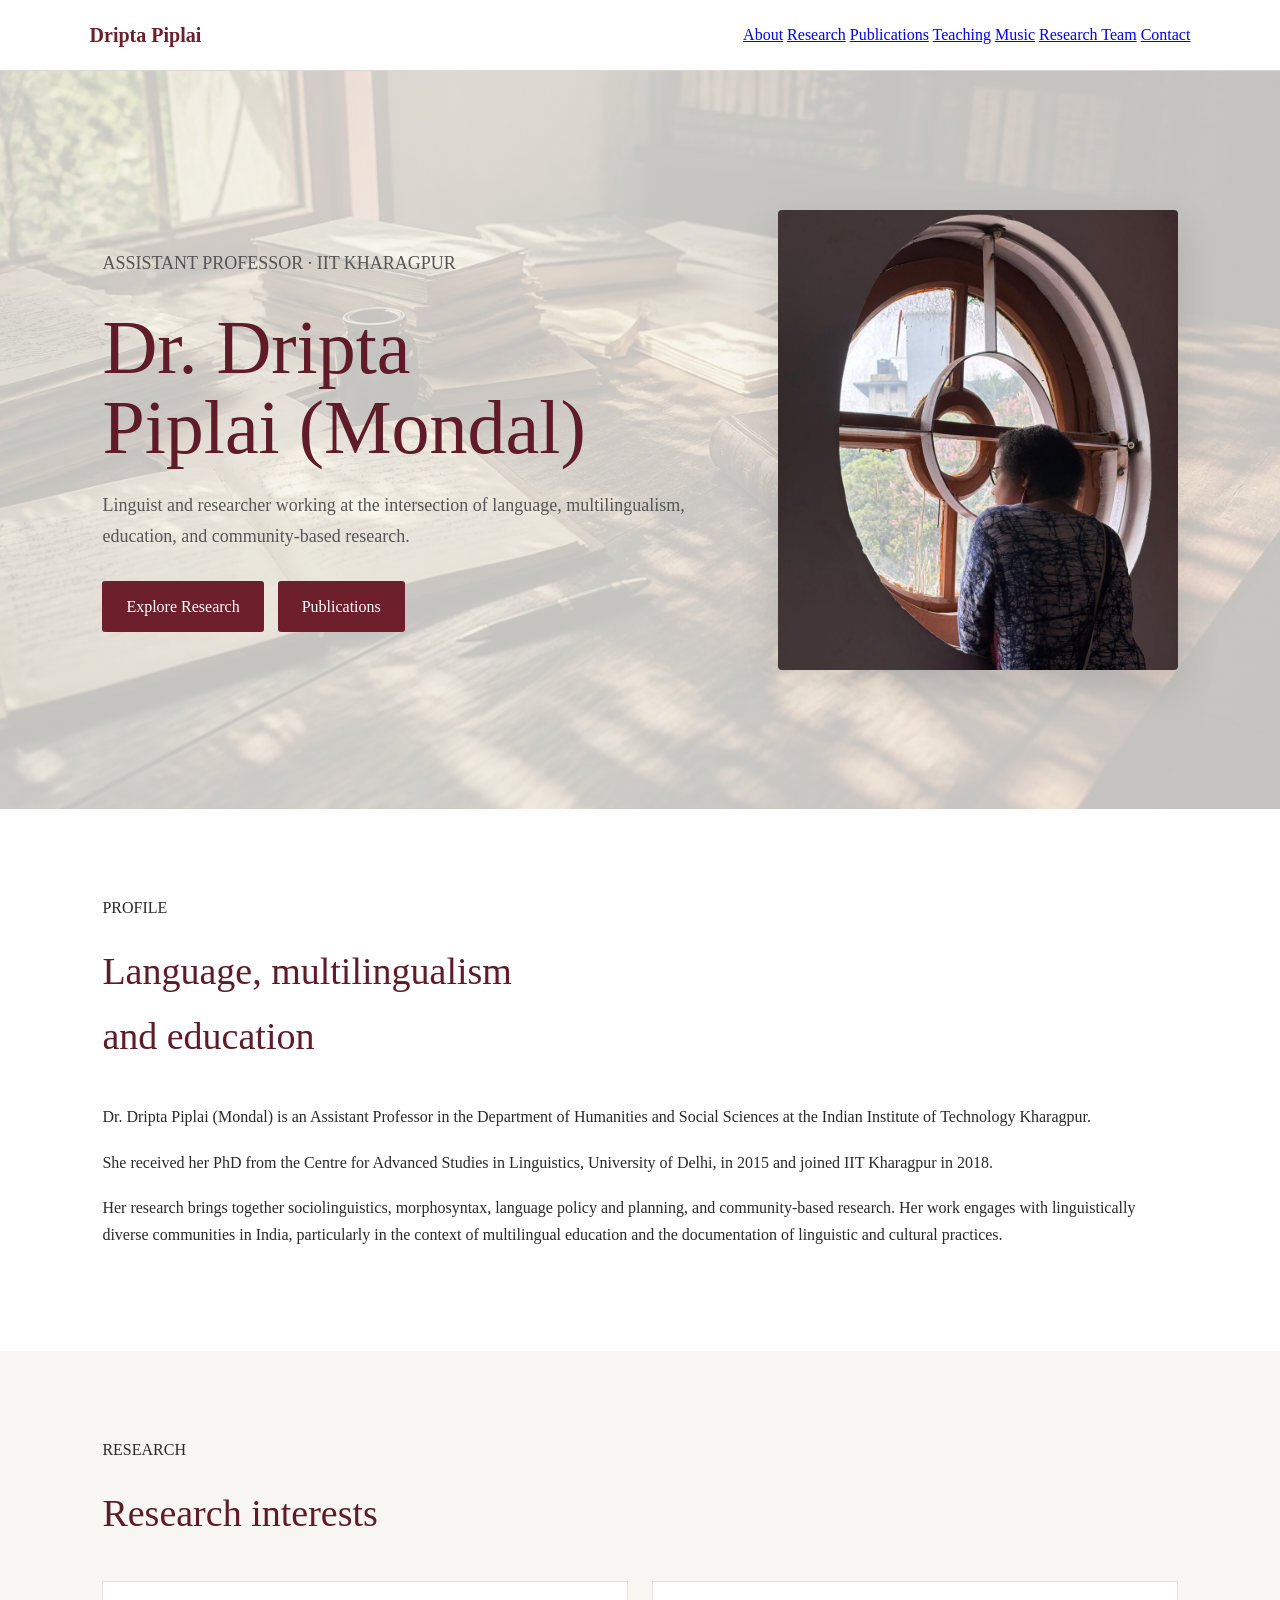
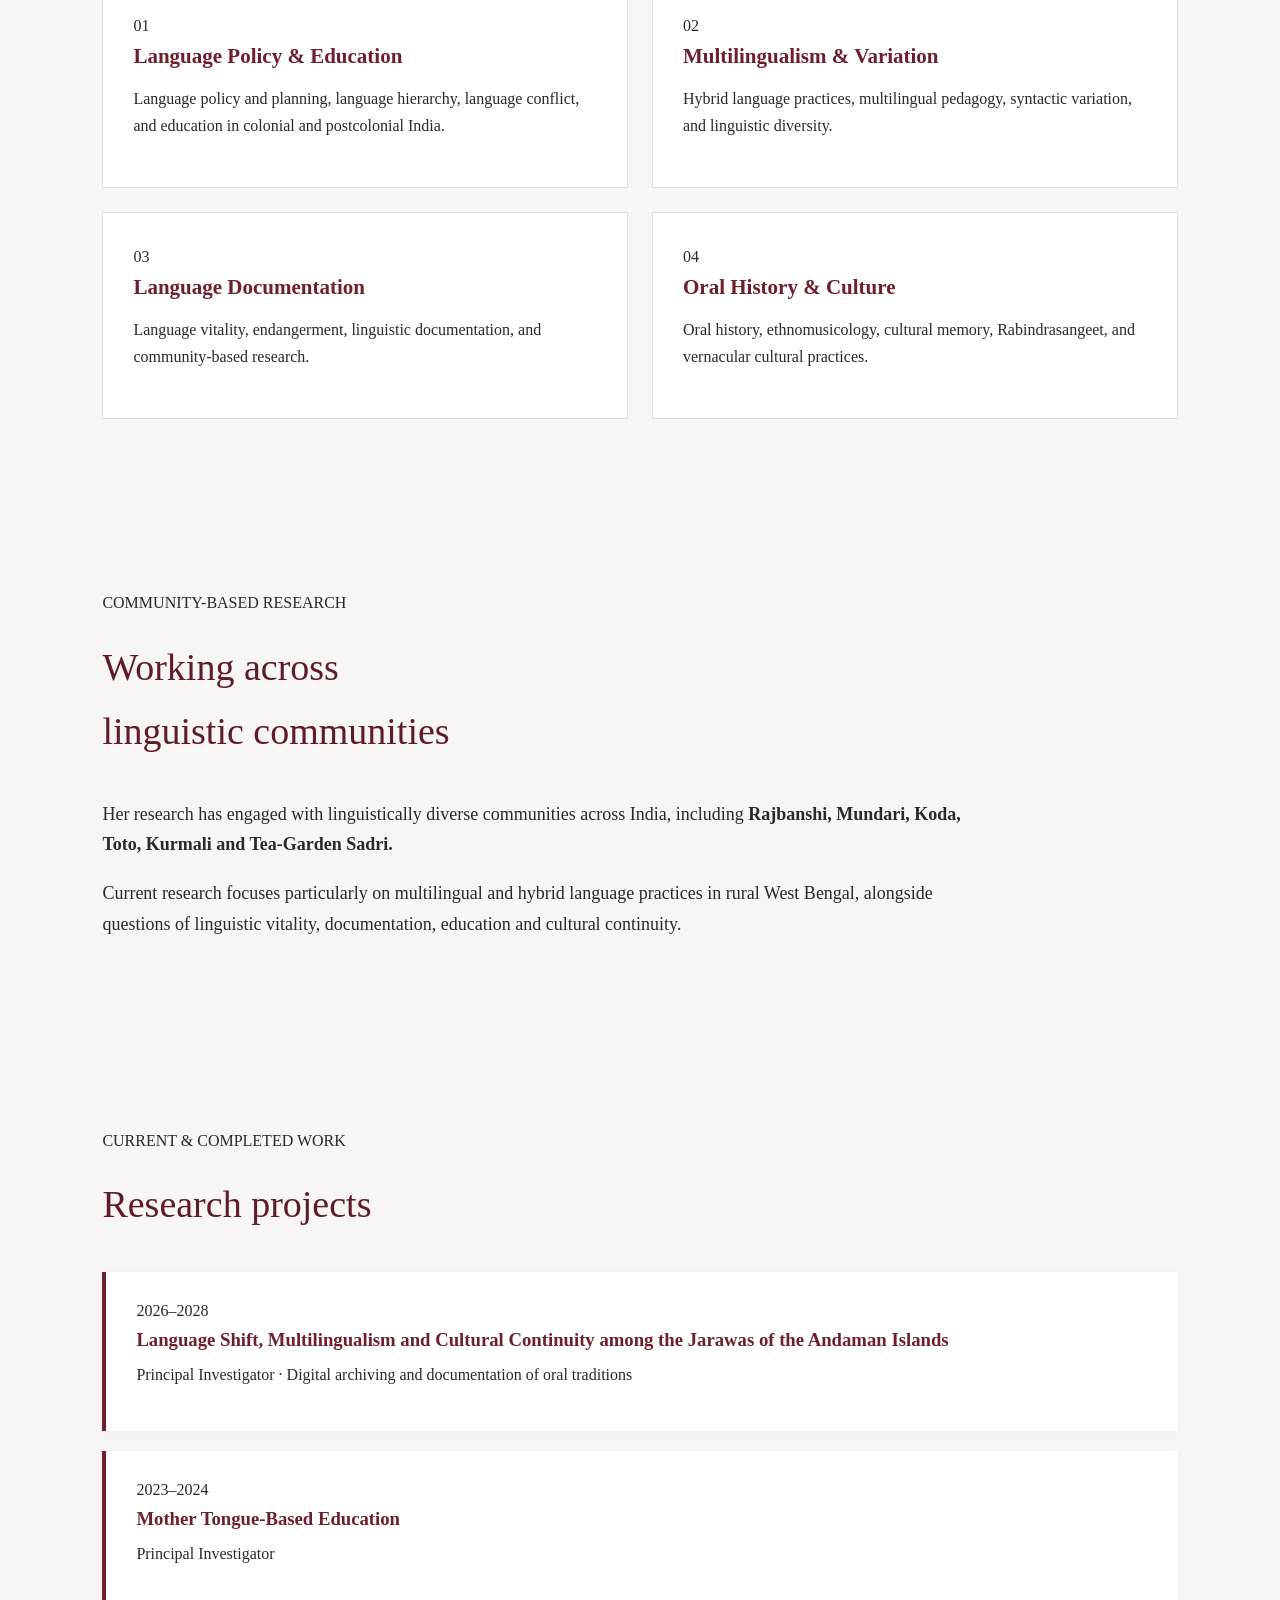
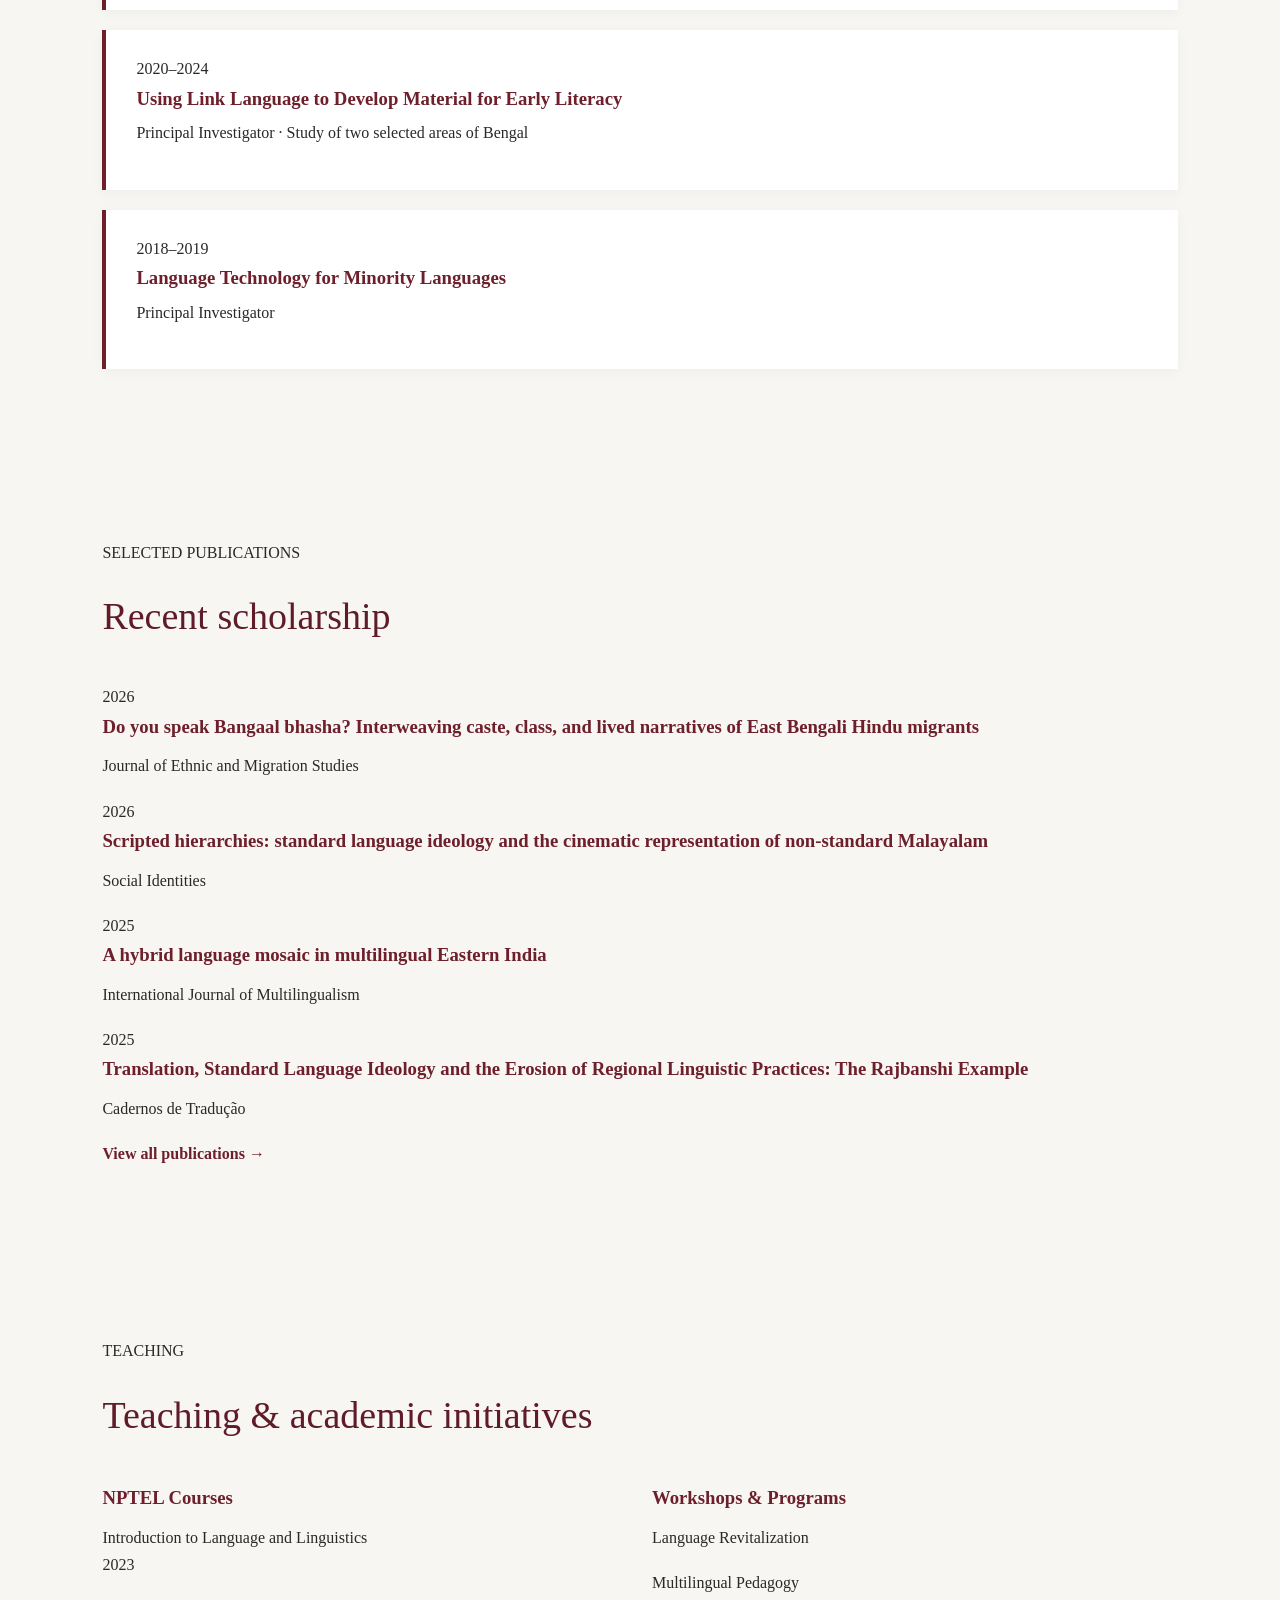
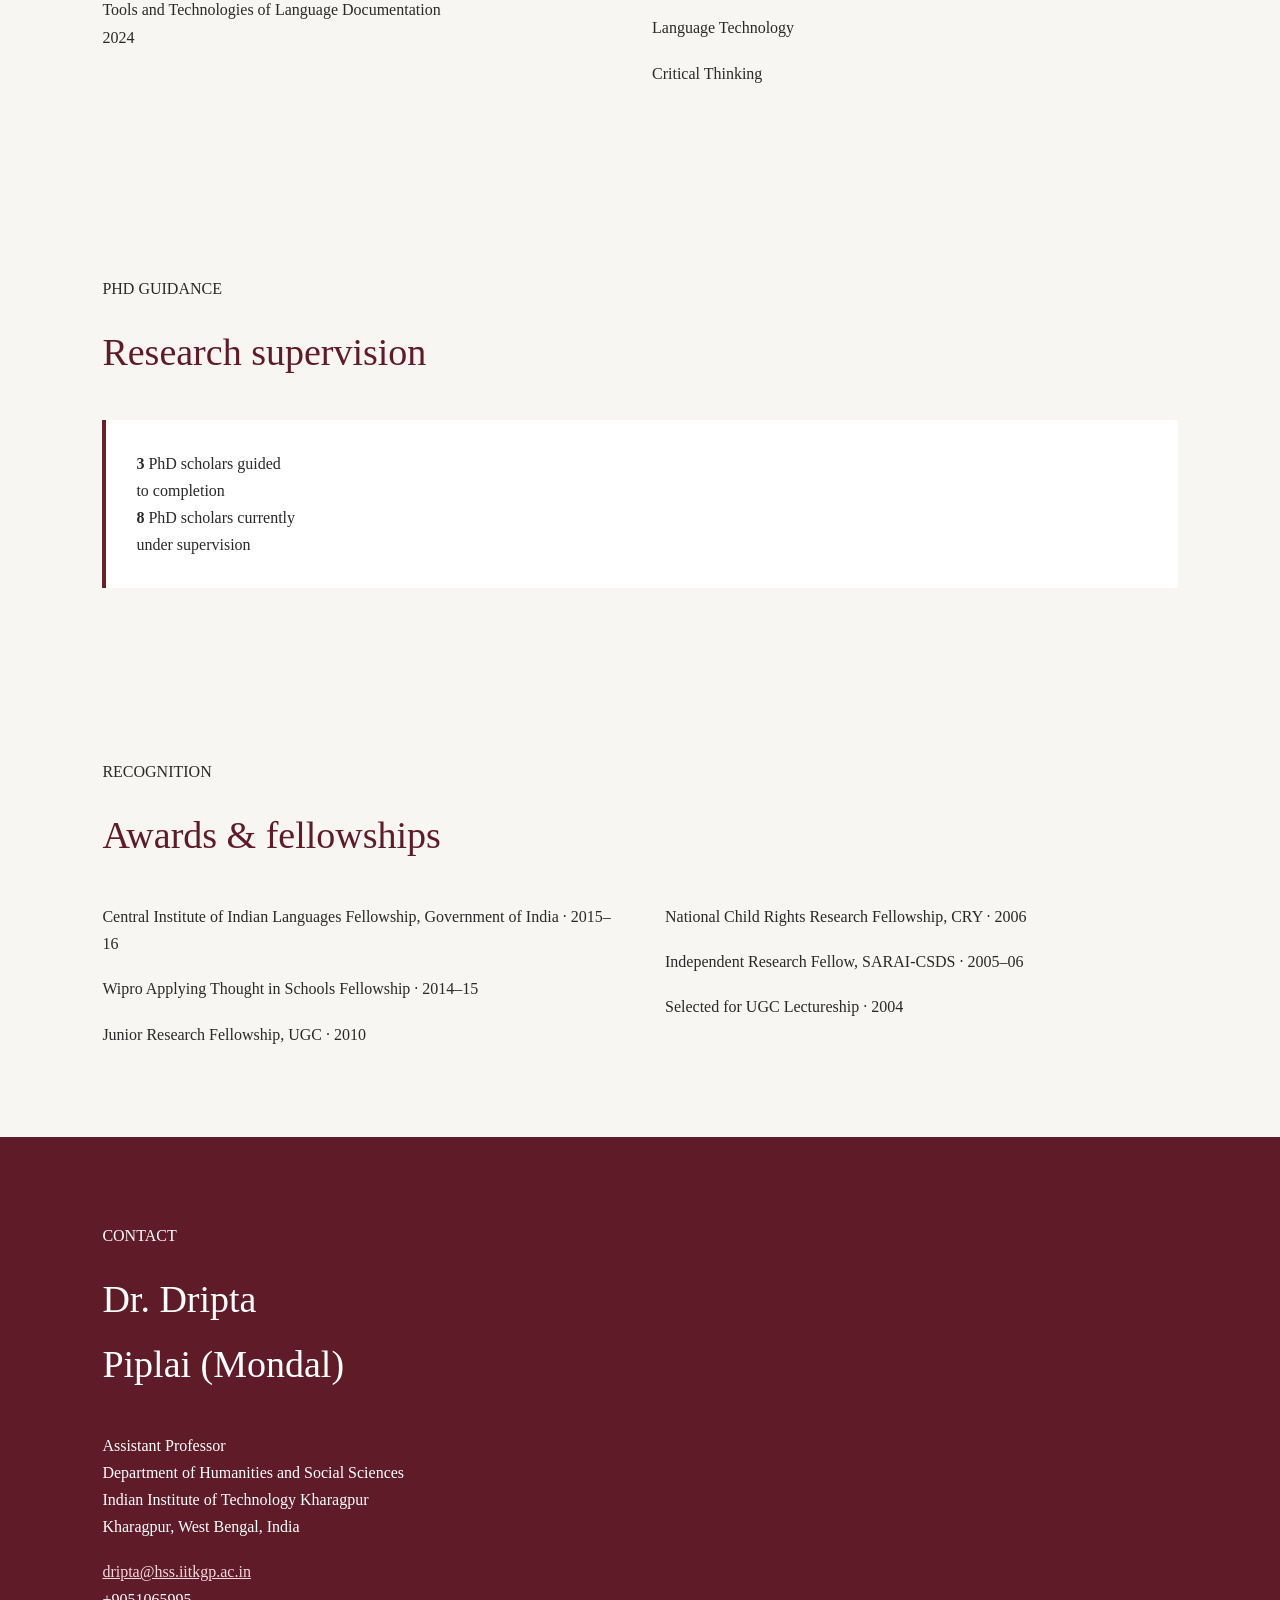
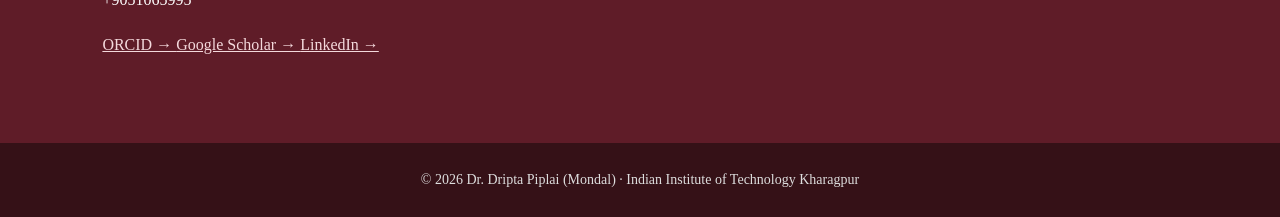
<file: index.html>
<!DOCTYPE html>
<html lang="en">

<head>

    <meta charset="UTF-8">

    <meta name="viewport" content="width=device-width, initial-scale=1.0">

    <meta name="description"
        content="Dr. Dripta Piplai (Mondal), Assistant Professor, Department of Humanities and Social Sciences, IIT Kharagpur.">

    <title>Dr. Dripta Piplai (Mondal) | IIT Kharagpur</title>

    <link rel="stylesheet" href="style.css">

</head>


<body>


    <!-- =========================
         NAVIGATION
    ========================== -->

    <header>

        <nav class="navbar">

            <a href="index.html" class="logo">
                Dripta Piplai
            </a>

            <div class="nav-links">

    <a href="#about">About</a>
    <a href="#research">Research</a>
    <a href="publications.html">Publications</a>
    <a href="#teaching">Teaching</a>
    <a href="music.html">Music</a>
    <a href="researchteam.html">Research Team</a>
    <a href="#contact">Contact</a>

</div>

  	

        </nav>

    </header>



    <!-- =========================
         HERO
    ========================== -->

    <main>

        <section class="hero">

            <div class="hero-text">

                <p class="eyebrow">
                    ASSISTANT PROFESSOR · IIT KHARAGPUR
                </p>


                <h1>
                    Dr. Dripta<br>
                    Piplai (Mondal)
                </h1>


                <p class="hero-description">

                    Linguist and researcher working at the intersection
                    of language, multilingualism, education, and
                    community-based research.

                </p>


                <div class="hero-buttons">

                    <a href="#research" class="button">
                        Explore Research
                    </a>


                    <a href="publications.html"
                       class="button button-outline">

                        Publications

                    </a>

                </div>

            </div>



            <div class="hero-image">

                <img
                    src="images/dripta.jpg"
                    alt="Dr. Dripta Piplai (Mondal)"
                >

            </div>

        </section>



        <!-- =========================
             INTRODUCTION
        ========================== -->

        <section id="about" class="section">

            <div class="section-heading">

                <p class="eyebrow">
                    PROFILE
                </p>

                <h2>
                    Language, multilingualism<br>
                    and education
                </h2>

            </div>


            <div class="about-content">

                <p>

                    Dr. Dripta Piplai (Mondal) is an Assistant Professor
                    in the Department of Humanities and Social Sciences
                    at the Indian Institute of Technology Kharagpur.

                </p>


                <p>

                    She received her PhD from the Centre for Advanced
                    Studies in Linguistics, University of Delhi, in 2015
                    and joined IIT Kharagpur in 2018.

                </p>


                <p>

                    Her research brings together sociolinguistics,
                    morphosyntax, language policy and planning, and
                    community-based research. Her work engages with
                    linguistically diverse communities in India,
                    particularly in the context of multilingual education
                    and the documentation of linguistic and cultural
                    practices.

                </p>

            </div>

        </section>



        <!-- =========================
             RESEARCH
        ========================== -->

        <section id="research" class="section section-light">

            <div class="section-heading">

                <p class="eyebrow">
                    RESEARCH
                </p>

                <h2>
                    Research interests
                </h2>

            </div>


            <div class="research-grid">


                <div class="research-card">

                    <span class="number">
                        01
                    </span>

                    <h3>
                        Language Policy & Education
                    </h3>

                    <p>

                        Language policy and planning, language hierarchy,
                        language conflict, and education in colonial and
                        postcolonial India.

                    </p>

                </div>



                <div class="research-card">

                    <span class="number">
                        02
                    </span>

                    <h3>
                        Multilingualism & Variation
                    </h3>

                    <p>

                        Hybrid language practices, multilingual pedagogy,
                        syntactic variation, and linguistic diversity.

                    </p>

                </div>



                <div class="research-card">

                    <span class="number">
                        03
                    </span>

                    <h3>
                        Language Documentation
                    </h3>

                    <p>

                        Language vitality, endangerment, linguistic
                        documentation, and community-based research.

                    </p>

                </div>



                <div class="research-card">

                    <span class="number">
                        04
                    </span>

                    <h3>
                        Oral History & Culture
                    </h3>

                    <p>

                        Oral history, ethnomusicology, cultural memory,
                        Rabindrasangeet, and vernacular cultural practices.

                    </p>

                </div>

            </div>

        </section>



        <!-- =========================
             COMMUNITIES
        ========================== -->

        <section class="section">

            <div class="section-heading">

                <p class="eyebrow">
                    COMMUNITY-BASED RESEARCH
                </p>

                <h2>
                    Working across<br>
                    linguistic communities
                </h2>

            </div>


            <div class="community-text">

                <p>

                    Her research has engaged with linguistically diverse
                    communities across India, including

                    <strong>
                        Rajbanshi, Mundari, Koda, Toto, Kurmali
                        and Tea-Garden Sadri.
                    </strong>

                </p>


                <p>

                    Current research focuses particularly on multilingual
                    and hybrid language practices in rural West Bengal,
                    alongside questions of linguistic vitality,
                    documentation, education and cultural continuity.

                </p>

            </div>

        </section>



        <!-- =========================
             PROJECTS
        ========================== -->

        <section class="section section-light">

            <div class="section-heading">

                <p class="eyebrow">
                    CURRENT & COMPLETED WORK
                </p>

                <h2>
                    Research projects
                </h2>

            </div>


            <div class="project-list">


                <div class="project">

                    <span>
                        2026–2028
                    </span>

                    <div>

                        <h3>
                            Language Shift, Multilingualism and Cultural
                            Continuity among the Jarawas of the Andaman Islands
                        </h3>

                        <p>
                            Principal Investigator · Digital archiving
                            and documentation of oral traditions
                        </p>

                    </div>

                </div>



                <div class="project">

                    <span>
                        2023–2024
                    </span>

                    <div>

                        <h3>
                            Mother Tongue-Based Education
                        </h3>

                        <p>
                            Principal Investigator
                        </p>

                    </div>

                </div>



                <div class="project">

                    <span>
                        2020–2024
                    </span>

                    <div>

                        <h3>
                            Using Link Language to Develop Material
                            for Early Literacy
                        </h3>

                        <p>
                            Principal Investigator · Study of two
                            selected areas of Bengal
                        </p>

                    </div>

                </div>



                <div class="project">

                    <span>
                        2018–2019
                    </span>

                    <div>

                        <h3>
                            Language Technology for Minority Languages
                        </h3>

                        <p>
                            Principal Investigator
                        </p>

                    </div>

                </div>

            </div>

        </section>



        <!-- =========================
             FEATURED PUBLICATIONS
        ========================== -->

        <section class="section">

            <div class="section-heading">

                <p class="eyebrow">
                    SELECTED PUBLICATIONS
                </p>

                <h2>
                    Recent scholarship
                </h2>

            </div>


            <div class="publication-list">


                <article class="publication">

                    <span class="publication-year">
                        2026
                    </span>

                    <div>

                        <h3>
                            Do you speak Bangaal bhasha? Interweaving caste,
                            class, and lived narratives of East Bengali
                            Hindu migrants
                        </h3>

                        <p>
                            Journal of Ethnic and Migration Studies
                        </p>

                    </div>

                </article>



                <article class="publication">

                    <span class="publication-year">
                        2026
                    </span>

                    <div>

                        <h3>
                            Scripted hierarchies: standard language ideology
                            and the cinematic representation of non-standard
                            Malayalam
                        </h3>

                        <p>
                            Social Identities
                        </p>

                    </div>

                </article>



                <article class="publication">

                    <span class="publication-year">
                        2025
                    </span>

                    <div>

                        <h3>
                            A hybrid language mosaic in multilingual
                            Eastern India
                        </h3>

                        <p>
                            International Journal of Multilingualism
                        </p>

                    </div>

                </article>



                <article class="publication">

                    <span class="publication-year">
                        2025
                    </span>

                    <div>

                        <h3>
                            Translation, Standard Language Ideology and
                            the Erosion of Regional Linguistic Practices:
                            The Rajbanshi Example
                        </h3>

                        <p>
                            Cadernos de Tradução
                        </p>

                    </div>

                </article>

            </div>


            <div class="view-more">

                <a href="publications.html" class="text-link">

                    View all publications →

                </a>

            </div>

        </section>



        <!-- =========================
             TEACHING
        ========================== -->

        <section id="teaching" class="section section-light">

            <div class="section-heading">

                <p class="eyebrow">
                    TEACHING
                </p>

                <h2>
                    Teaching & academic initiatives
                </h2>

            </div>


            <div class="teaching-grid">


                <div>

                    <h3>
                        NPTEL Courses
                    </h3>

                    <p>
                        Introduction to Language and Linguistics
                        <br>
                        <span>2023</span>
                    </p>

                    <p>
                        Tools and Technologies of Language Documentation
                        <br>
                        <span>2024</span>
                    </p>

                </div>



                <div>

                    <h3>
                        Workshops & Programs
                    </h3>

                    <p>
                        Language Revitalization
                    </p>

                    <p>
                        Multilingual Pedagogy
                    </p>

                    <p>
                        Language Technology
                    </p>

                    <p>
                        Critical Thinking
                    </p>

                </div>

            </div>

        </section>



        <!-- =========================
             SUPERVISION
        ========================== -->

        <section class="section">

            <div class="section-heading">

                <p class="eyebrow">
                    PHD GUIDANCE
                </p>

                <h2>
                    Research supervision
                </h2>

            </div>


            <div class="supervision">

                <div>

                    <strong>
                        3
                    </strong>

                    <span>
                        PhD scholars guided<br>
                        to completion
                    </span>

                </div>


                <div>

                    <strong>
                        8
                    </strong>

                    <span>
                        PhD scholars currently<br>
                        under supervision
                    </span>

                </div>

            </div>

        </section>



        <!-- =========================
             AWARDS
        ========================== -->

        <section class="section section-light">

            <div class="section-heading">

                <p class="eyebrow">
                    RECOGNITION
                </p>

                <h2>
                    Awards & fellowships
                </h2>

            </div>


            <div class="awards">

                <p>
                    Central Institute of Indian Languages Fellowship,
                    Government of India · 2015–16
                </p>

                <p>
                    Wipro Applying Thought in Schools Fellowship · 2014–15
                </p>

                <p>
                    Junior Research Fellowship, UGC · 2010
                </p>

                <p>
                    National Child Rights Research Fellowship, CRY · 2006
                </p>

                <p>
                    Independent Research Fellow, SARAI-CSDS · 2005–06
                </p>

                <p>
                    Selected for UGC Lectureship · 2004
                </p>

            </div>

        </section>



<!-- =========================
     CONTACT
========================== -->

<section id="contact" class="contact-section">

    <div class="contact-info">

        <p class="eyebrow">
            CONTACT
        </p>

        <h2>
            Dr. Dripta<br>
            Piplai (Mondal)
        </h2>

        <p>
            Assistant Professor<br>
            Department of Humanities and Social Sciences<br>
            Indian Institute of Technology Kharagpur<br>
            Kharagpur, West Bengal, India
        </p>

        <p>
            <a href="mailto:dripta@hss.iitkgp.ac.in">
                dripta@hss.iitkgp.ac.in
            </a>
            <br>
            +9051065995
        </p>

        <div class="contact-links">

            <a
                href="https://orcid.org/0000-0003-4339-9915"
                target="_blank">
                ORCID →
            </a>

            <a
                href="https://scholar.google.com/citations?user=ewCoM3kAAAAJ&hl=en"
                target="_blank">
                Google Scholar →
            </a>

            <a
                href="https://linkedin.com/in/dripta-piplai-mondal-194941323?originalSubdomain=in"
                target="_blank">
                LinkedIn →
            </a>

        </div>

    </div>


    <div class="contact-map">

        <iframe
            src="https://www.google.com/maps/embed?pb=!1m18!1m12!1m3!1d3690.9202570231387!2d87.31119729999999!3d22.318855400000004!2m3!1f0!2f0!3f0!3m2!1i1024!2i768!4f13.1!3m3!1m2!1s0x3a1d4404b66478cf%3A0x15d19c6fe1ae1ce5!2sDepartment%20of%20Humanities%20and%20Social%20Sciences%2C%20IIT%20Kharagpur%2C%20Kharagpur%2C%20West%20Bengal%20721302!5e0!3m2!1sen!2sin!4v1791384153427!5m2!1sen!2sin"
            width="600"
            height="450"
            style="border:0;"
            allowfullscreen=""
            loading="lazy"
            referrerpolicy="strict-origin-when-cross-origin">
        </iframe>

    </div>

</section>


    <!-- =========================
         FOOTER
    ========================== -->

    <footer>

        <p>
            © 2026 Dr. Dripta Piplai (Mondal)
            · Indian Institute of Technology Kharagpur
        </p>

    </footer>


</body>

</html>
</file>
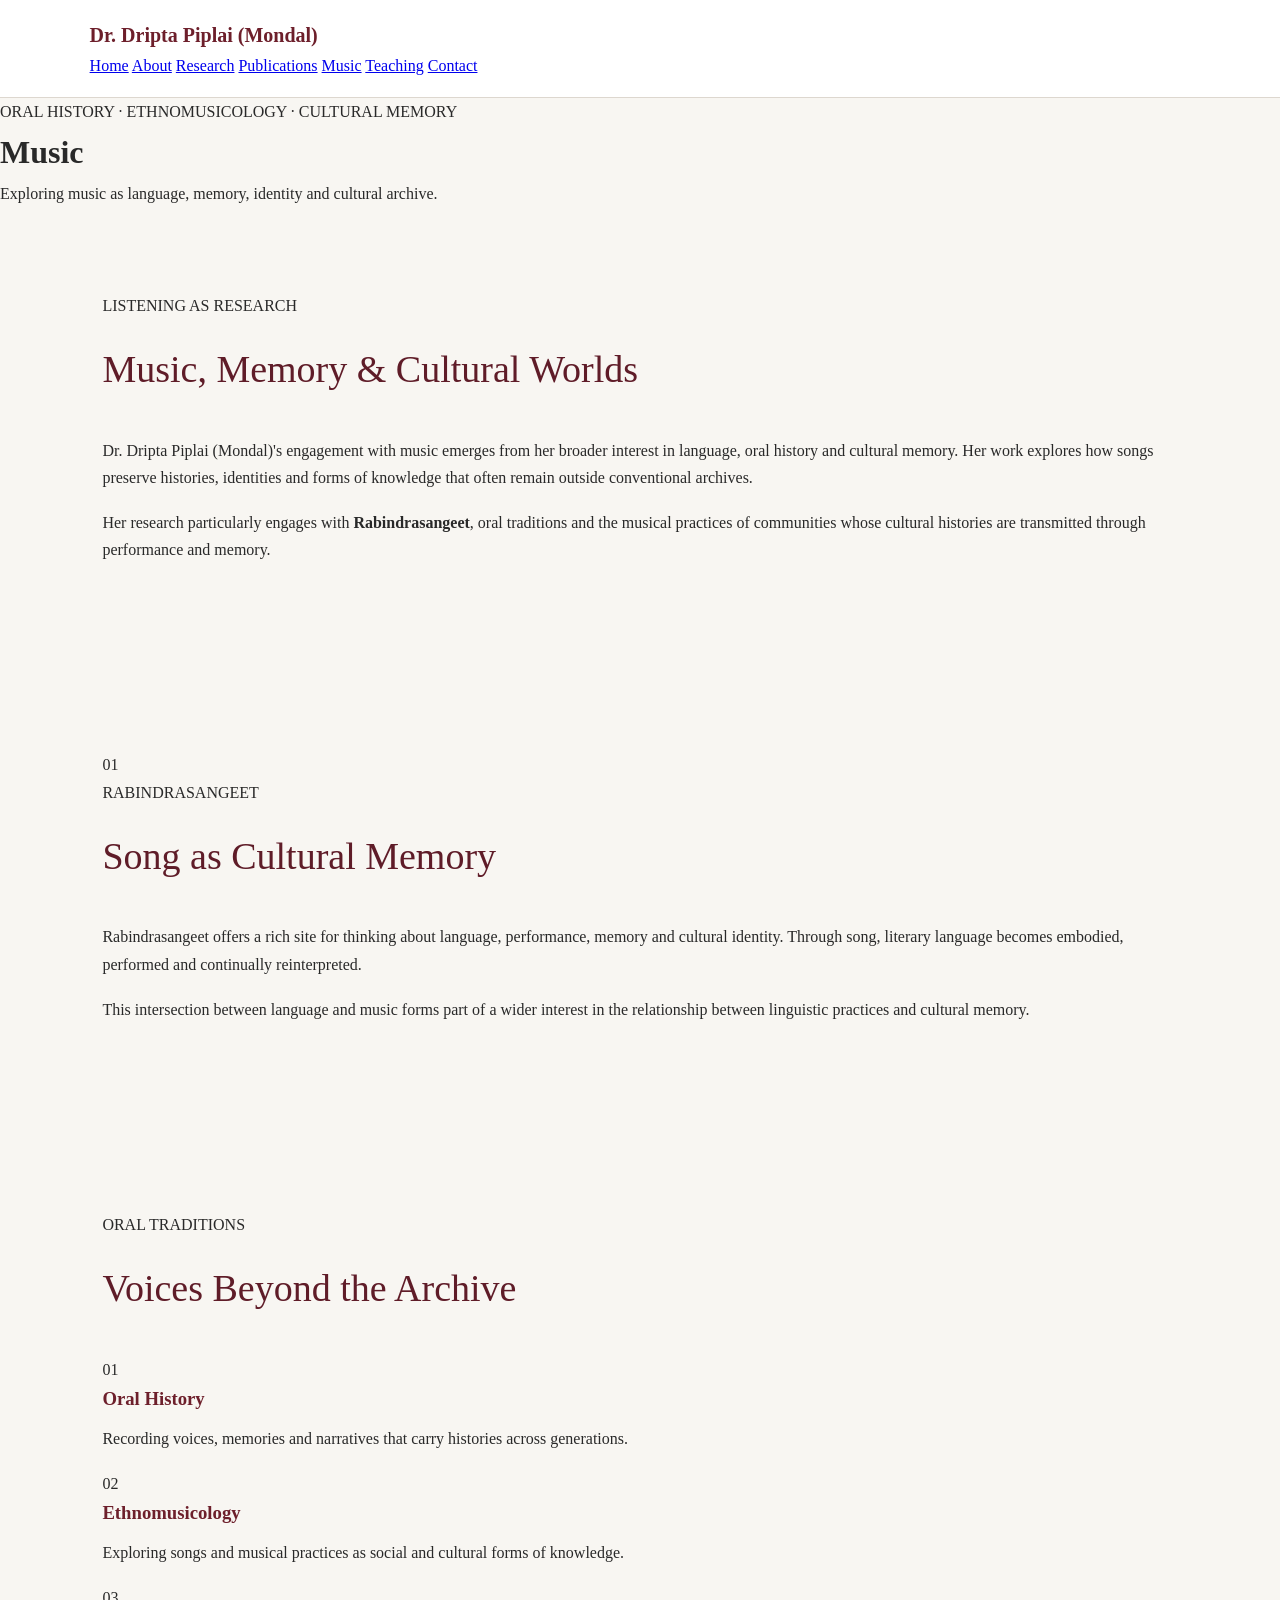
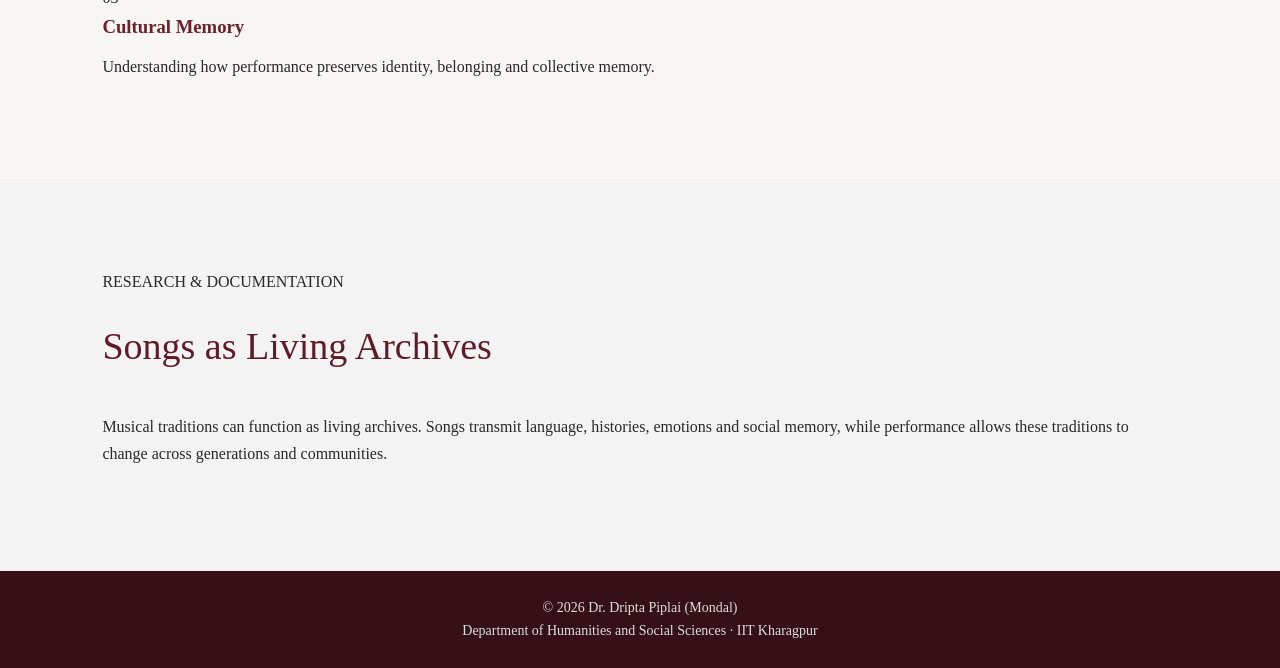
<file: music.html>
<!DOCTYPE html>
<html lang="en">

<head>
    <meta charset="UTF-8">
    <meta name="viewport" content="width=device-width, initial-scale=1.0">

    <title>Music | Dr. Dripta Piplai (Mondal)</title>

    <link rel="stylesheet" href="style.css">
</head>

<body>

    <!-- Navigation -->
    <nav>
        <div class="nav-container">

            <div class="logo">
                Dr. Dripta Piplai (Mondal)
            </div>

            <div class="nav-links">
                <a href="index.html">Home</a>
                <a href="index.html#about">About</a>
                <a href="index.html#research">Research</a>
                <a href="publications.html">Publications</a>
                <a href="music.html">Music</a>
                <a href="index.html#teaching">Teaching</a>
                <a href="index.html#contact">Contact</a>
            </div>

        </div>
    </nav>


    <!-- Page Header -->
    <header class="page-header">

        <p class="eyebrow">ORAL HISTORY · ETHNOMUSICOLOGY · CULTURAL MEMORY</p>

        <h1>Music</h1>

        <p>
            Exploring music as language, memory, identity and cultural archive.
        </p>

    </header>


    <!-- Introduction -->
    <section class="music-intro">

        <div class="section-inner">

            <div class="music-intro-text">

                <p class="eyebrow">LISTENING AS RESEARCH</p>

                <h2>Music, Memory &amp; Cultural Worlds</h2>

                <p>
                    Dr. Dripta Piplai (Mondal)'s engagement with music emerges
                    from her broader interest in language, oral history and
                    cultural memory. Her work explores how songs preserve
                    histories, identities and forms of knowledge that often
                    remain outside conventional archives.
                </p>

                <p>
                    Her research particularly engages with
                    <strong>Rabindrasangeet</strong>, oral traditions and the
                    musical practices of communities whose cultural histories
                    are transmitted through performance and memory.
                </p>

            </div>

        </div>

    </section>


    <!-- Rabindrasangeet -->
    <section class="music-feature">

        <div class="section-inner">

            <div class="music-feature-grid">

                <div class="music-feature-number">
                    01
                </div>

                <div>

                    <p class="eyebrow">RABINDRASANGEET</p>

                    <h2>Song as Cultural Memory</h2>

                    <p>
                        Rabindrasangeet offers a rich site for thinking about
                        language, performance, memory and cultural identity.
                        Through song, literary language becomes embodied,
                        performed and continually reinterpreted.
                    </p>

                    <p>
                        This intersection between language and music forms part
                        of a wider interest in the relationship between
                        linguistic practices and cultural memory.
                    </p>

                </div>

            </div>

        </div>

    </section>


    <!-- Oral Traditions -->
    <section class="music-section">

        <div class="section-inner">

            <p class="eyebrow">ORAL TRADITIONS</p>

            <h2>Voices Beyond the Archive</h2>

            <div class="music-cards">

                <div class="music-card">

                    <span>01</span>

                    <h3>Oral History</h3>

                    <p>
                        Recording voices, memories and narratives that carry
                        histories across generations.
                    </p>

                </div>


                <div class="music-card">

                    <span>02</span>

                    <h3>Ethnomusicology</h3>

                    <p>
                        Exploring songs and musical practices as social and
                        cultural forms of knowledge.
                    </p>

                </div>


                <div class="music-card">

                    <span>03</span>

                    <h3>Cultural Memory</h3>

                    <p>
                        Understanding how performance preserves identity,
                        belonging and collective memory.
                    </p>

                </div>

            </div>

        </div>

    </section>


    <!-- Research -->
    <section class="music-feature alternate-section">

        <div class="section-inner">

            <p class="eyebrow">RESEARCH &amp; DOCUMENTATION</p>

            <h2>Songs as Living Archives</h2>

            <p class="music-wide-text">
                Musical traditions can function as living archives. Songs
                transmit language, histories, emotions and social memory,
                while performance allows these traditions to change across
                generations and communities.
            </p>

        </div>

    </section>


    <!-- Footer -->
    <footer>

        <p>
            © 2026 Dr. Dripta Piplai (Mondal)
        </p>

        <p>
            Department of Humanities and Social Sciences · IIT Kharagpur
        </p>

    </footer>

</body>

</html>
</file>
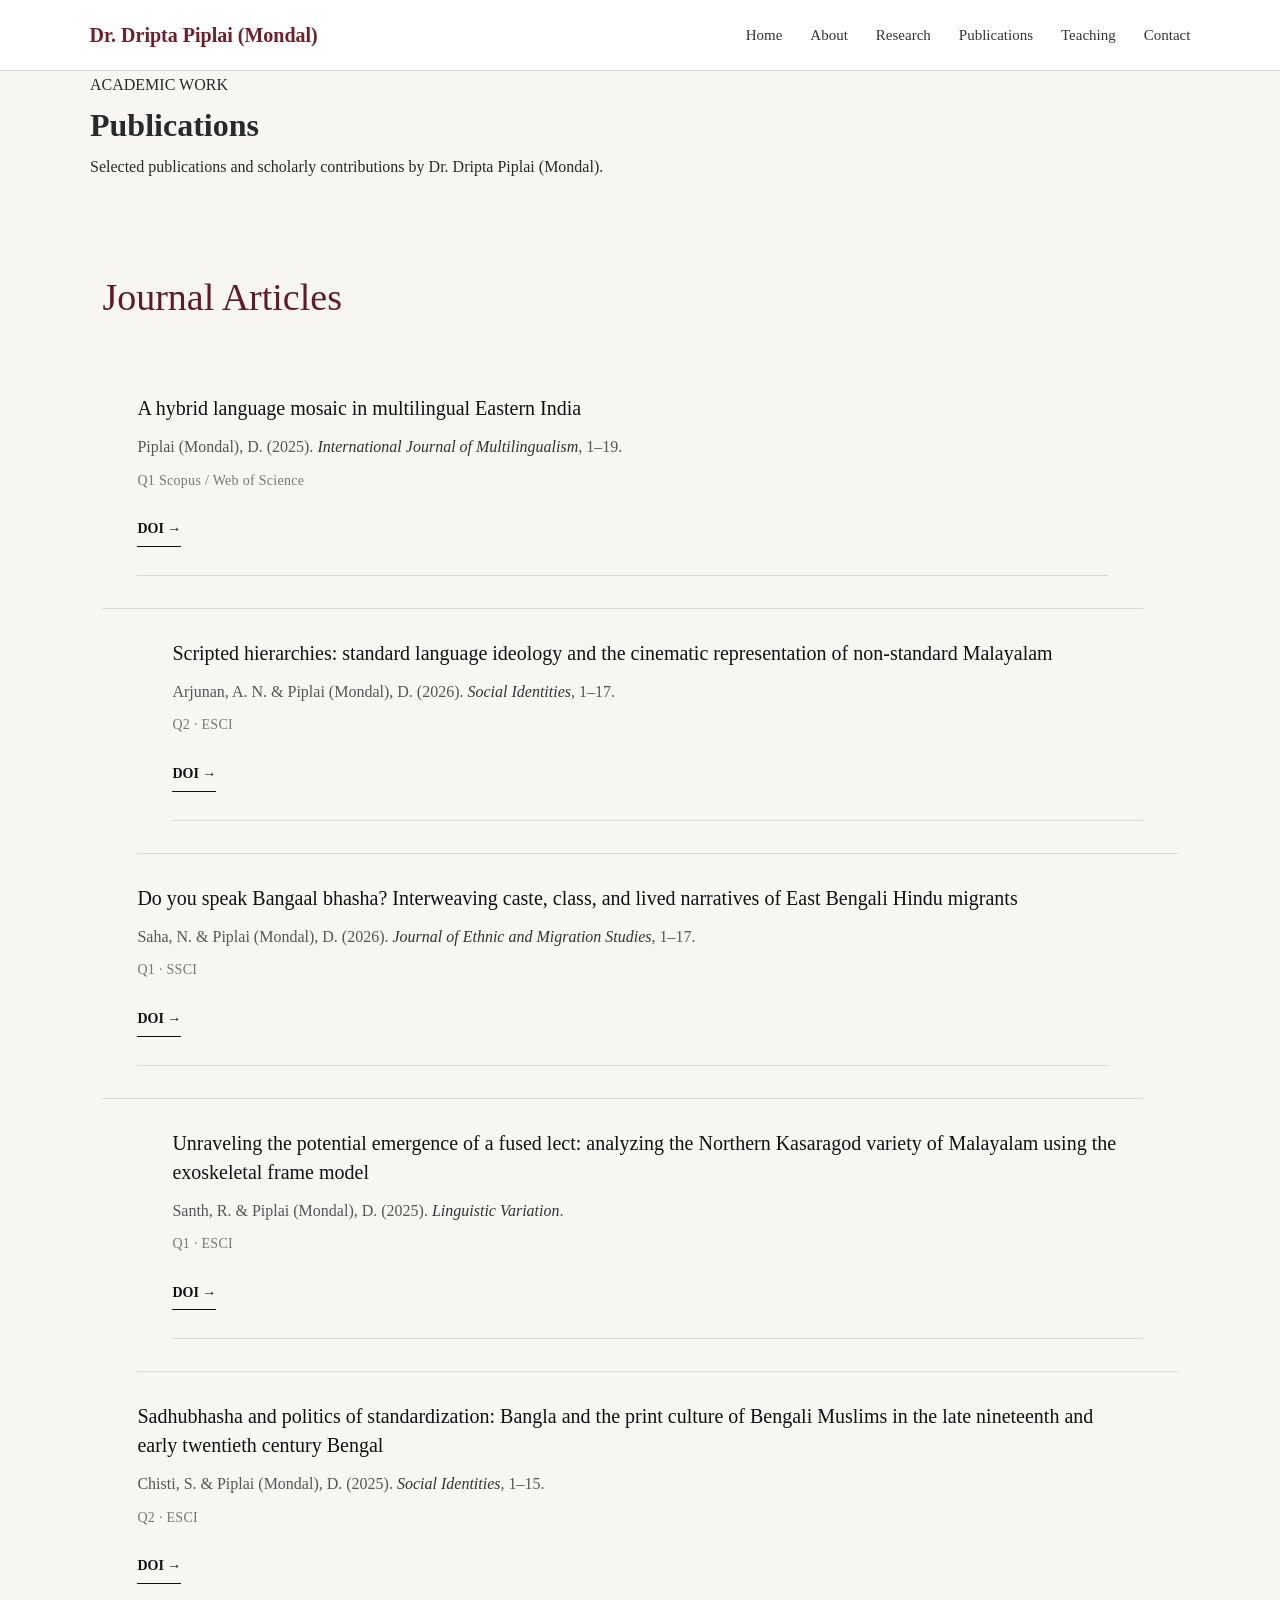
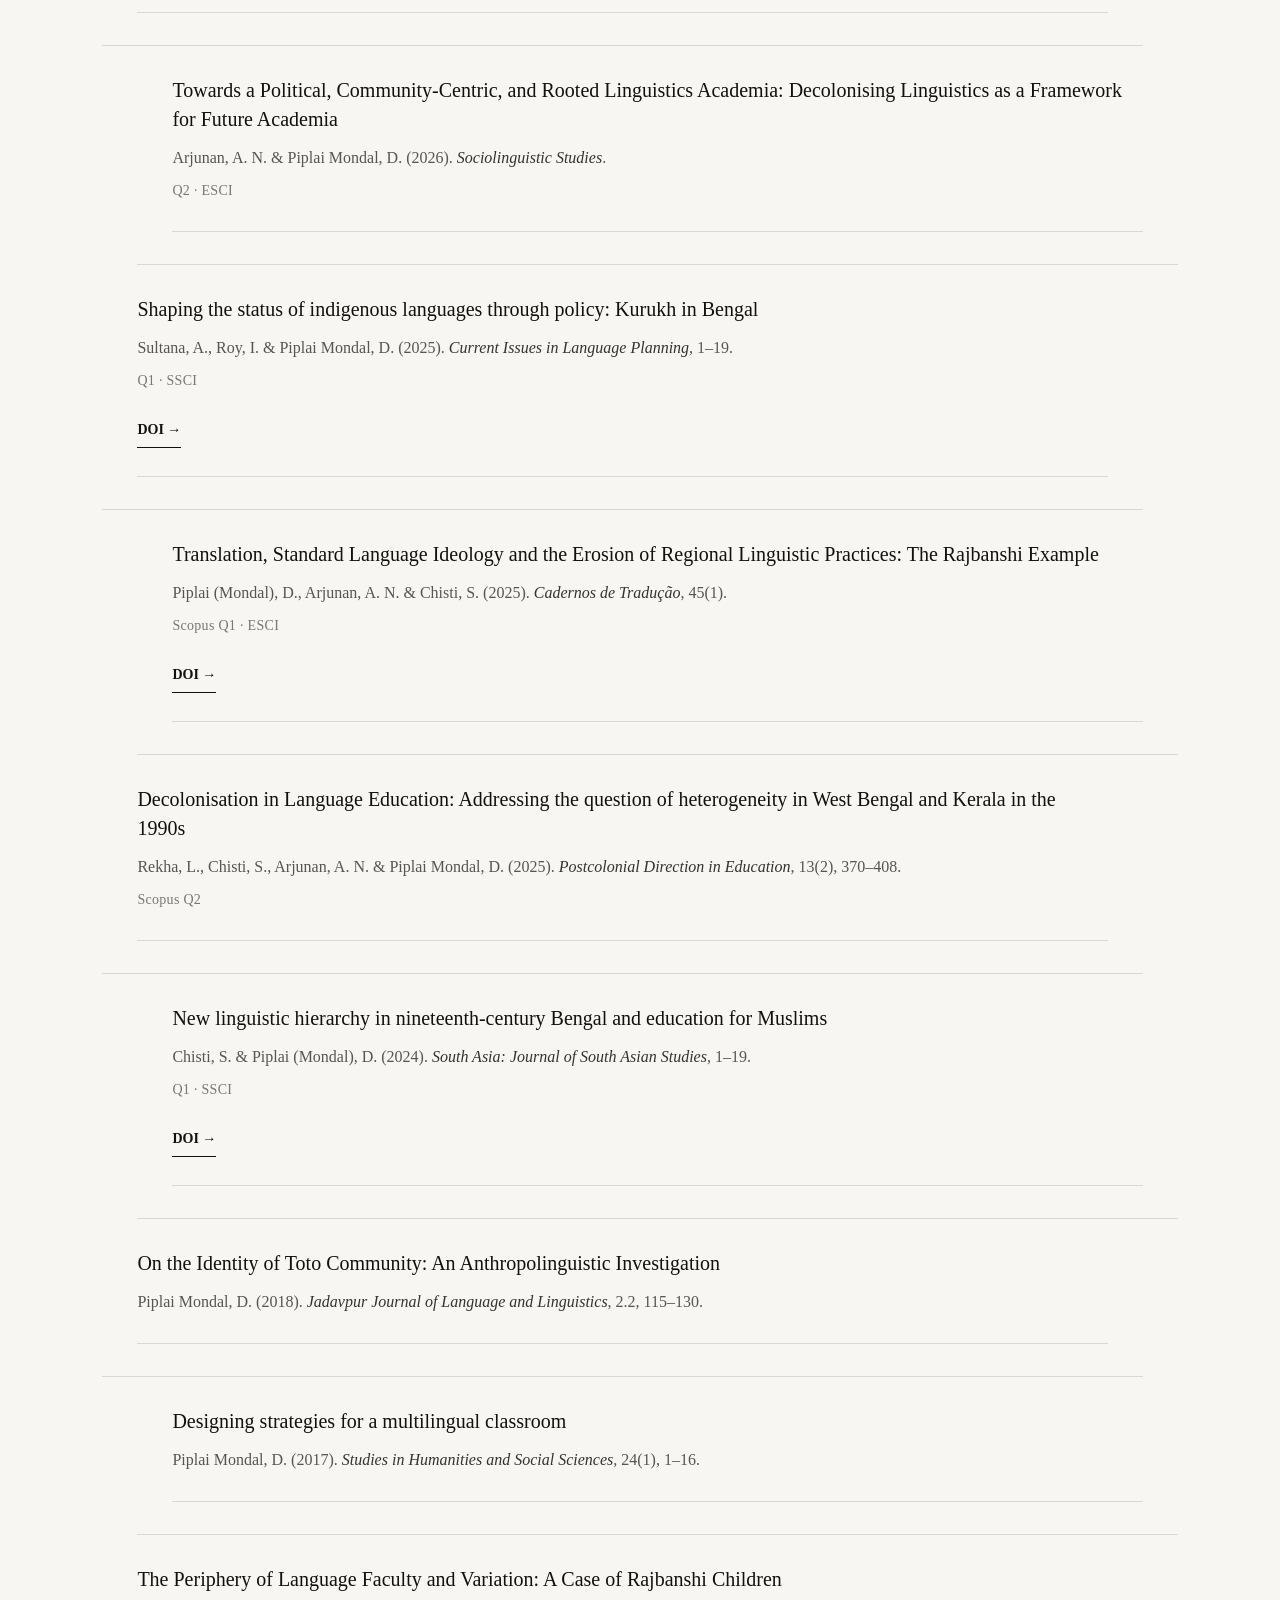
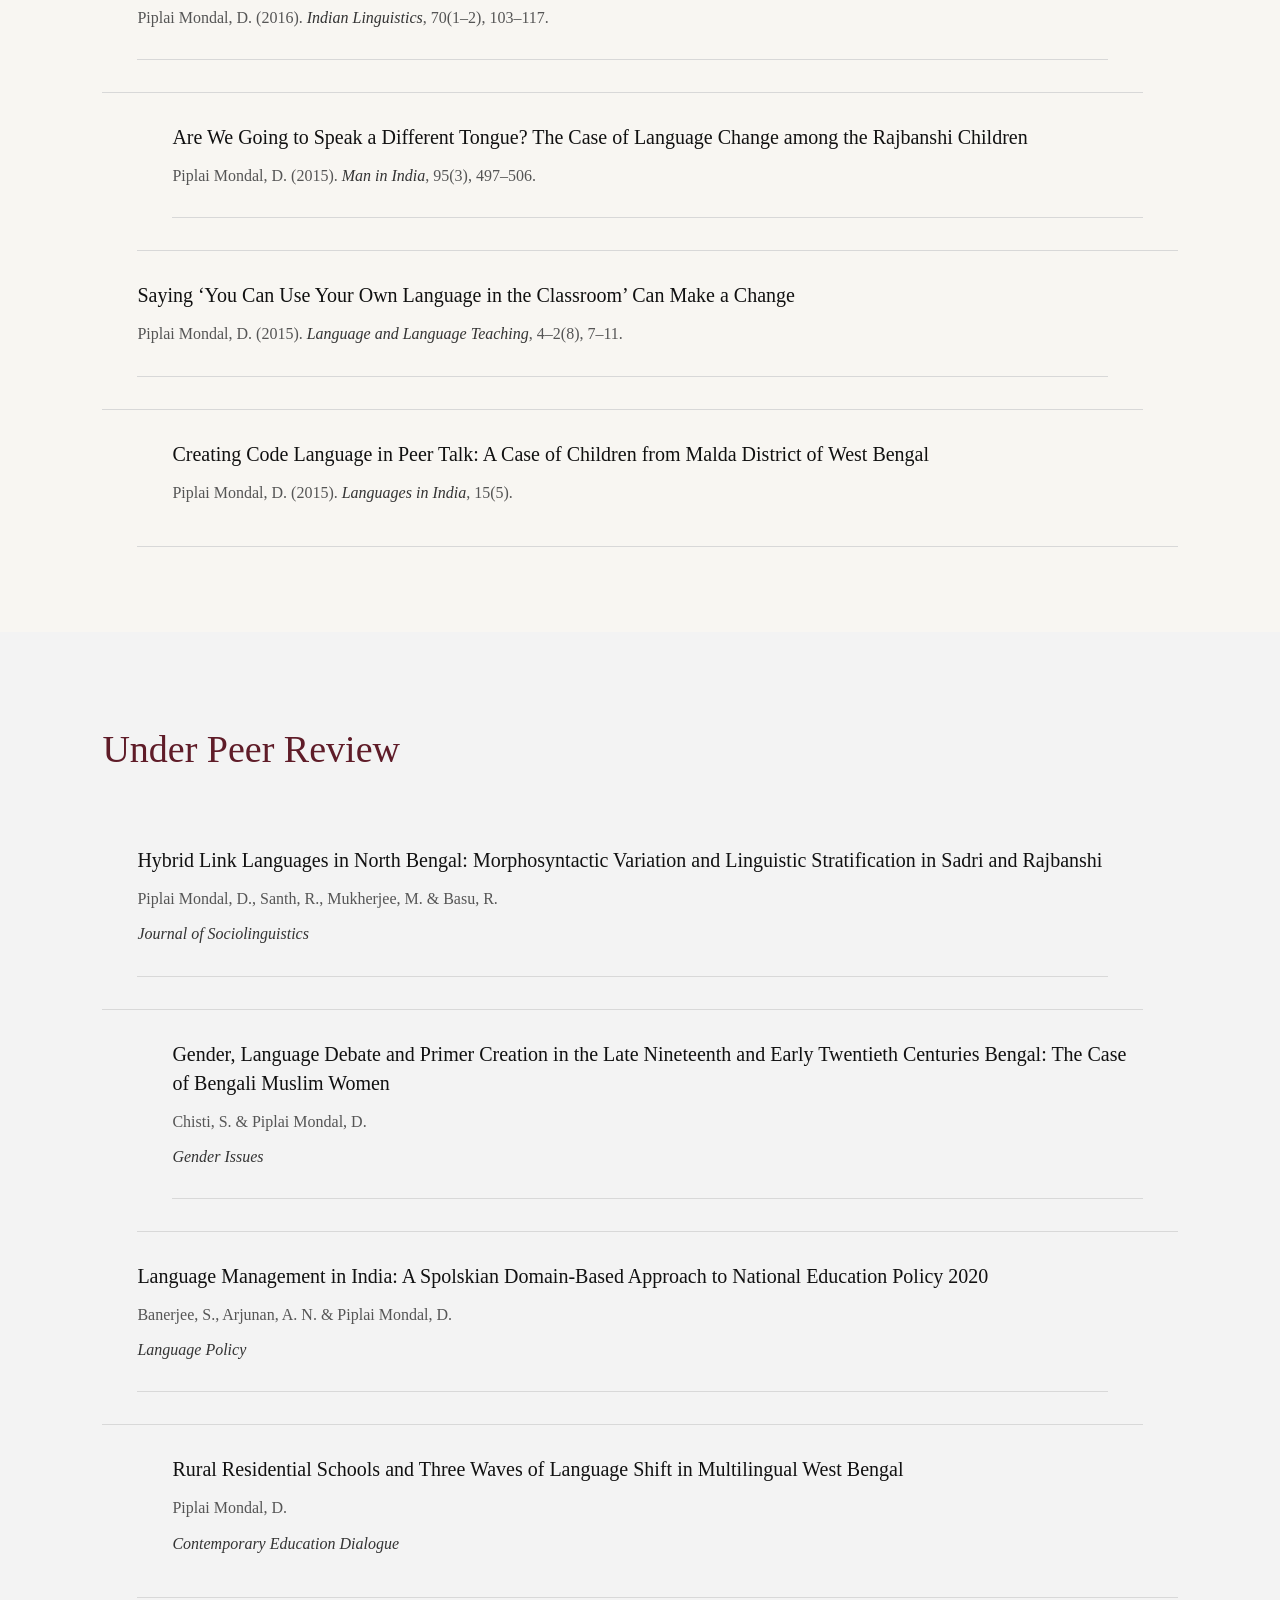
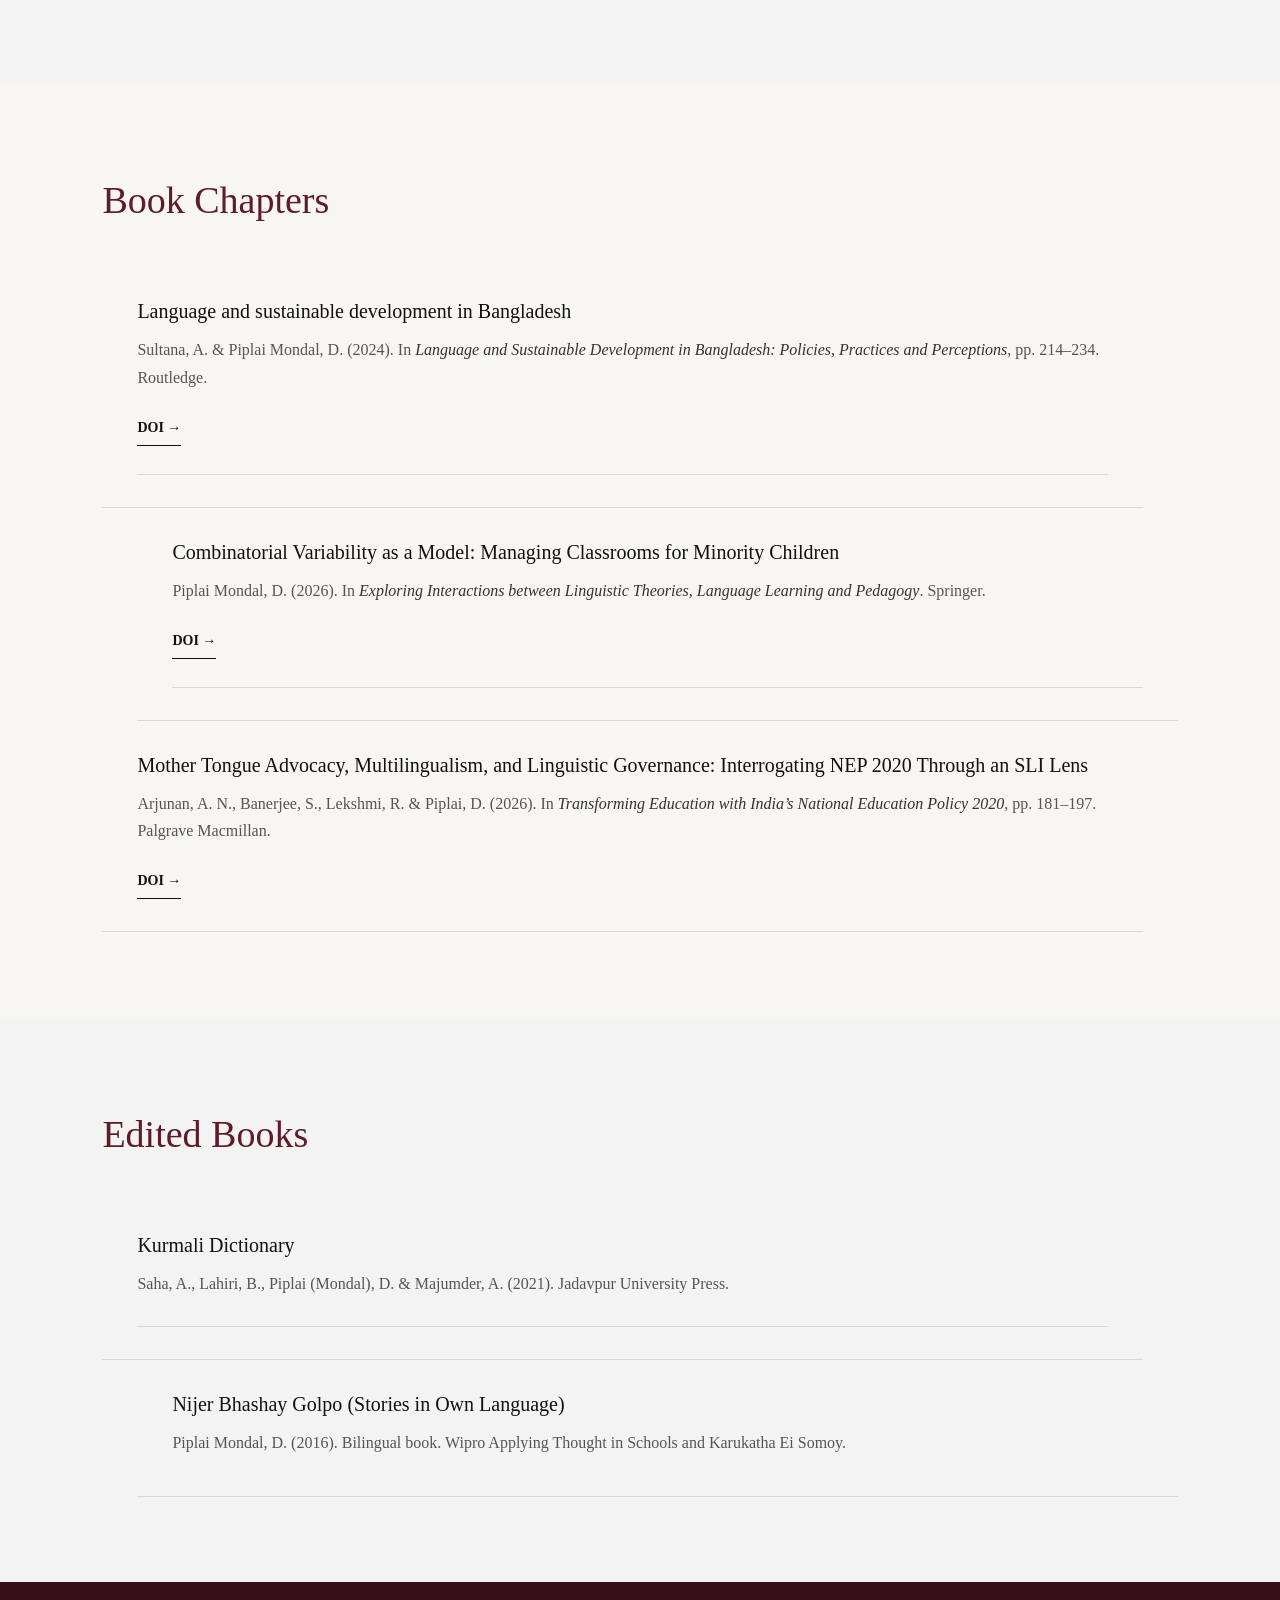
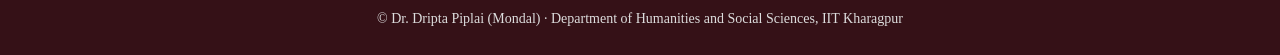
<file: publications.html>
<!DOCTYPE html>
<html lang="en">
<head>
    <meta charset="UTF-8">
    <meta name="viewport" content="width=device-width, initial-scale=1.0">

    <title>Publications | Dr. Dripta Piplai (Mondal)</title>

    <link rel="stylesheet" href="style.css">
</head>

<body>

    <!-- Navigation -->
    <nav>
        <a href="index.html" class="logo">Dr. Dripta Piplai (Mondal)</a>

        <ul>
            <li><a href="index.html">Home</a></li>
            <li><a href="index.html#about">About</a></li>
            <li><a href="index.html#research">Research</a></li>
            <li><a href="publications.html">Publications</a></li>
            <li><a href="index.html#teaching">Teaching</a></li>
            <li><a href="index.html#contact">Contact</a></li>
        </ul>
    </nav>


    <!-- Page Header -->
    <header class="page-header">
        <div class="section-inner">

            <p class="eyebrow">ACADEMIC WORK</p>

            <h1>Publications</h1>

            <p>
                Selected publications and scholarly contributions by
                Dr. Dripta Piplai (Mondal).
            </p>

        </div>
    </header>


    <!-- Journal Articles -->
    <section>
        <div class="section-inner">

            <h2>Journal Articles</h2>

            <div class="publication-list">

                <article class="publication-item">
                    <h3>
                        A hybrid language mosaic in multilingual Eastern India
                    </h3>

                    <p>
                        Piplai (Mondal), D. (2025).
                        <em>International Journal of Multilingualism</em>,
                        1–19.
                    </p>

                    <p class="publication-meta">
                        Q1 Scopus / Web of Science
                    </p>

                    <a href="https://doi.org/10.1080/14790718.2025.2554270"
                       target="_blank">
                        DOI →
                    </a>
                </article>


                <article class="publication-item">
                    <h3>
                        Scripted hierarchies: standard language ideology and
                        the cinematic representation of non-standard Malayalam
                    </h3>

                    <p>
                        Arjunan, A. N. & Piplai (Mondal), D. (2026).
                        <em>Social Identities</em>, 1–17.
                    </p>

                    <p class="publication-meta">
                        Q2 · ESCI
                    </p>

                    <a href="https://doi.org/10.1080/13504630.2026.2657312"
                       target="_blank">
                        DOI →
                    </a>
                </article>


                <article class="publication-item">
                    <h3>
                        Do you speak Bangaal bhasha? Interweaving caste,
                        class, and lived narratives of East Bengali Hindu migrants
                    </h3>

                    <p>
                        Saha, N. & Piplai (Mondal), D. (2026).
                        <em>Journal of Ethnic and Migration Studies</em>,
                        1–17.
                    </p>

                    <p class="publication-meta">
                        Q1 · SSCI
                    </p>

                    <a href="https://doi.org/10.1080/1369183X.2026.2667936"
                       target="_blank">
                        DOI →
                    </a>
                </article>


                <article class="publication-item">
                    <h3>
                        Unraveling the potential emergence of a fused lect:
                        analyzing the Northern Kasaragod variety of Malayalam
                        using the exoskeletal frame model
                    </h3>

                    <p>
                        Santh, R. & Piplai (Mondal), D. (2025).
                        <em>Linguistic Variation</em>.
                    </p>

                    <p class="publication-meta">
                        Q1 · ESCI
                    </p>

                    <a href="https://doi.org/10.1075/lv.24055.san"
                       target="_blank">
                        DOI →
                    </a>
                </article>


                <article class="publication-item">
                    <h3>
                        Sadhubhasha and politics of standardization:
                        Bangla and the print culture of Bengali Muslims
                        in the late nineteenth and early twentieth century Bengal
                    </h3>

                    <p>
                        Chisti, S. & Piplai (Mondal), D. (2025).
                        <em>Social Identities</em>, 1–15.
                    </p>

                    <p class="publication-meta">
                        Q2 · ESCI
                    </p>

                    <a href="https://doi.org/10.1080/13504630.2025.2534021"
                       target="_blank">
                        DOI →
                    </a>
                </article>


                <article class="publication-item">
                    <h3>
                        Towards a Political, Community-Centric,
                        and Rooted Linguistics Academia:
                        Decolonising Linguistics as a Framework for Future Academia
                    </h3>

                    <p>
                        Arjunan, A. N. & Piplai Mondal, D. (2026).
                        <em>Sociolinguistic Studies</em>.
                    </p>

                    <p class="publication-meta">
                        Q2 · ESCI
                    </p>
                </article>


                <article class="publication-item">
                    <h3>
                        Shaping the status of indigenous languages through policy:
                        Kurukh in Bengal
                    </h3>

                    <p>
                        Sultana, A., Roy, I. & Piplai Mondal, D. (2025).
                        <em>Current Issues in Language Planning</em>, 1–19.
                    </p>

                    <p class="publication-meta">
                        Q1 · SSCI
                    </p>

                    <a href="https://doi.org/10.1080/14664208.2025.2478353"
                       target="_blank">
                        DOI →
                    </a>
                </article>


                <article class="publication-item">
                    <h3>
                        Translation, Standard Language Ideology and the Erosion
                        of Regional Linguistic Practices: The Rajbanshi Example
                    </h3>

                    <p>
                        Piplai (Mondal), D., Arjunan, A. N. & Chisti, S. (2025).
                        <em>Cadernos de Tradução</em>, 45(1).
                    </p>

                    <p class="publication-meta">
                        Scopus Q1 · ESCI
                    </p>

                    <a href="https://doi.org/10.5007/2175-7968.2025.e105647"
                       target="_blank">
                        DOI →
                    </a>
                </article>


                <article class="publication-item">
                    <h3>
                        Decolonisation in Language Education:
                        Addressing the question of heterogeneity in
                        West Bengal and Kerala in the 1990s
                    </h3>

                    <p>
                        Rekha, L., Chisti, S., Arjunan, A. N. &
                        Piplai Mondal, D. (2025).
                        <em>Postcolonial Direction in Education</em>, 13(2),
                        370–408.
                    </p>

                    <p class="publication-meta">
                        Scopus Q2
                    </p>
                </article>


                <article class="publication-item">
                    <h3>
                        New linguistic hierarchy in nineteenth-century Bengal
                        and education for Muslims
                    </h3>

                    <p>
                        Chisti, S. & Piplai (Mondal), D. (2024).
                        <em>South Asia: Journal of South Asian Studies</em>,
                        1–19.
                    </p>

                    <p class="publication-meta">
                        Q1 · SSCI
                    </p>

                    <a href="https://doi.org/10.1080/00856401.2024.2432231"
                       target="_blank">
                        DOI →
                    </a>
                </article>


                <article class="publication-item">
                    <h3>
                        On the Identity of Toto Community:
                        An Anthropolinguistic Investigation
                    </h3>

                    <p>
                        Piplai Mondal, D. (2018).
                        <em>Jadavpur Journal of Language and Linguistics</em>,
                        2.2, 115–130.
                    </p>
                </article>


                <article class="publication-item">
                    <h3>
                        Designing strategies for a multilingual classroom
                    </h3>

                    <p>
                        Piplai Mondal, D. (2017).
                        <em>Studies in Humanities and Social Sciences</em>,
                        24(1), 1–16.
                    </p>
                </article>


                <article class="publication-item">
                    <h3>
                        The Periphery of Language Faculty and Variation:
                        A Case of Rajbanshi Children
                    </h3>

                    <p>
                        Piplai Mondal, D. (2016).
                        <em>Indian Linguistics</em>, 70(1–2), 103–117.
                    </p>
                </article>


                <article class="publication-item">
                    <h3>
                        Are We Going to Speak a Different Tongue?
                        The Case of Language Change among the Rajbanshi Children
                    </h3>

                    <p>
                        Piplai Mondal, D. (2015).
                        <em>Man in India</em>, 95(3), 497–506.
                    </p>
                </article>


                <article class="publication-item">
                    <h3>
                        Saying ‘You Can Use Your Own Language in the Classroom’
                        Can Make a Change
                    </h3>

                    <p>
                        Piplai Mondal, D. (2015).
                        <em>Language and Language Teaching</em>,
                        4–2(8), 7–11.
                    </p>
                </article>


                <article class="publication-item">
                    <h3>
                        Creating Code Language in Peer Talk:
                        A Case of Children from Malda District of West Bengal
                    </h3>

                    <p>
                        Piplai Mondal, D. (2015).
                        <em>Languages in India</em>, 15(5).
                    </p>
                </article>

            </div>

        </div>
    </section>


    <!-- Under Review -->
    <section class="alternate-section">

        <div class="section-inner">

            <h2>Under Peer Review</h2>

            <div class="publication-list">

                <article class="publication-item">
                    <h3>
                        Hybrid Link Languages in North Bengal:
                        Morphosyntactic Variation and Linguistic Stratification
                        in Sadri and Rajbanshi
                    </h3>

                    <p>
                        Piplai Mondal, D., Santh, R., Mukherjee, M. &
                        Basu, R.
                    </p>

                    <p>
                        <em>Journal of Sociolinguistics</em>
                    </p>
                </article>


                <article class="publication-item">
                    <h3>
                        Gender, Language Debate and Primer Creation
                        in the Late Nineteenth and Early Twentieth Centuries Bengal:
                        The Case of Bengali Muslim Women
                    </h3>

                    <p>
                        Chisti, S. & Piplai Mondal, D.
                    </p>

                    <p>
                        <em>Gender Issues</em>
                    </p>
                </article>


                <article class="publication-item">
                    <h3>
                        Language Management in India:
                        A Spolskian Domain-Based Approach to
                        National Education Policy 2020
                    </h3>

                    <p>
                        Banerjee, S., Arjunan, A. N. & Piplai Mondal, D.
                    </p>

                    <p>
                        <em>Language Policy</em>
                    </p>
                </article>


                <article class="publication-item">
                    <h3>
                        Rural Residential Schools and Three Waves of
                        Language Shift in Multilingual West Bengal
                    </h3>

                    <p>
                        Piplai Mondal, D.
                    </p>

                    <p>
                        <em>Contemporary Education Dialogue</em>
                    </p>
                </article>

            </div>

        </div>

    </section>


    <!-- Book Chapters -->
    <section>

        <div class="section-inner">

            <h2>Book Chapters</h2>

            <div class="publication-list">

                <article class="publication-item">

                    <h3>
                        Language and sustainable development in Bangladesh
                    </h3>

                    <p>
                        Sultana, A. & Piplai Mondal, D. (2024).
                        In <em>Language and Sustainable Development in Bangladesh:
                        Policies, Practices and Perceptions</em>,
                        pp. 214–234. Routledge.
                    </p>

                    <a href="https://doi.org/10.4324/9781003379799-15"
                       target="_blank">
                        DOI →
                    </a>

                </article>


                <article class="publication-item">

                    <h3>
                        Combinatorial Variability as a Model:
                        Managing Classrooms for Minority Children
                    </h3>

                    <p>
                        Piplai Mondal, D. (2026).
                        In <em>Exploring Interactions between Linguistic Theories,
                        Language Learning and Pedagogy</em>.
                        Springer.
                    </p>

                    <a href="https://doi.org/10.1007/978-3-031-92938-0_15"
                       target="_blank">
                        DOI →
                    </a>

                </article>


                <article class="publication-item">

                    <h3>
                        Mother Tongue Advocacy, Multilingualism,
                        and Linguistic Governance:
                        Interrogating NEP 2020 Through an SLI Lens
                    </h3>

                    <p>
                        Arjunan, A. N., Banerjee, S., Lekshmi, R. &
                        Piplai, D. (2026).
                        In <em>Transforming Education with India’s
                        National Education Policy 2020</em>,
                        pp. 181–197. Palgrave Macmillan.
                    </p>

                    <a href="https://doi.org/10.1007/978-3-032-21339-6_9"
                       target="_blank">
                        DOI →
                    </a>

                </article>

            </div>

        </div>

    </section>


    <!-- Edited Books -->
    <section class="alternate-section">

        <div class="section-inner">

            <h2>Edited Books</h2>

            <div class="publication-list">

                <article class="publication-item">

                    <h3>
                        Kurmali Dictionary
                    </h3>

                    <p>
                        Saha, A., Lahiri, B., Piplai (Mondal), D. &
                        Majumder, A. (2021).
                        Jadavpur University Press.
                    </p>

                </article>


                <article class="publication-item">

                    <h3>
                        Nijer Bhashay Golpo
                        <span class="translation">
                            (Stories in Own Language)
                        </span>
                    </h3>

                    <p>
                        Piplai Mondal, D. (2016).
                        Bilingual book.
                        Wipro Applying Thought in Schools and Karukatha Ei Somoy.
                    </p>

                </article>

            </div>

        </div>

    </section>


    <!-- Footer -->

    <footer>
        <p>
            © Dr. Dripta Piplai (Mondal) · Department of Humanities and Social Sciences,
            IIT Kharagpur
        </p>
    </footer>


</body>
</html>
</file>
<file: style.css>
/* =========================================
   DR. DRIPTA PIPLAI (MONDAL)
   Academic Faculty Website
   ========================================= */

* {
    margin: 0;
    padding: 0;
    box-sizing: border-box;
}

html {
    scroll-behavior: smooth;
}

body {
    font-family: Georgia, "Times New Roman", serif;
    background: #f8f6f2;
    color: #292929;
    line-height: 1.7;
}

/* ---------- Navigation ---------- */

nav {
    background: #ffffff;
    border-bottom: 1px solid #ddd7cf;
    padding: 18px 7%;
    display: flex;
    justify-content: space-between;
    align-items: center;
    position: sticky;
    top: 0;
    z-index: 1000;
}

nav .logo {
    font-size: 20px;
    font-weight: bold;
    color: #6d1f2b;
    text-decoration: none;
}

nav ul {
    list-style: none;
    display: flex;
    gap: 28px;
}

nav ul li a {
    text-decoration: none;
    color: #333;
    font-size: 15px;
    transition: color 0.3s ease;
}

nav ul li a:hover {
    color: #6d1f2b;
}

/* ---------- Hero ---------- */

.hero {

    min-height: 82vh;
    display: flex;
    align-items: center;
    padding: 80px 8%;

    background:
        linear-gradient(
            rgba(248, 246, 242, 0.78),
            rgba(248, 246, 242, 0.78)
        ),
        url("images/hero.jpg");

    background-size: cover;
    background-position: center;
}

.hero-content {
    max-width: 1150px;
    margin: auto;
    width: 100%;
}

.hero h1 {
    font-size: clamp(42px, 6vw, 76px);
    line-height: 1.05;
    color: #5f1c28;
    margin-bottom: 22px;
    font-weight: normal;
}

.hero h2 {
    font-size: 22px;
    font-weight: normal;
    color: #555;
    margin-bottom: 8px;
}

.hero p {
    max-width: 720px;
    font-size: 18px;
    color: #555;
    margin-bottom: 30px;
}

.hero img {
    width: 400px;
    height: 460px;
    object-fit: cover;
    border-radius: 4px;
    float: right;
    margin-left: 60px;
    box-shadow: 0 15px 40px rgba(0, 0, 0, 0.12);
}

/* ---------- Buttons ---------- */

.button {
    display: inline-block;
    padding: 12px 24px;
    background: #6d1f2b;
    color: white;
    text-decoration: none;
    border-radius: 3px;
    margin-right: 10px;
    transition: all 0.3s ease;
}

.button:hover {
    background: #48131c;
    transform: translateY(-2px);
}

.text-link {
    color: #6d1f2b;
    text-decoration: none;
    font-weight: bold;
}

.text-link:hover {
    text-decoration: underline;
}

/* ---------- General Sections ---------- */

section {
    padding: 85px 8%;
}

.section-inner {
    max-width: 1100px;
    margin: auto;
}

section h2 {
    font-size: 38px;
    font-weight: normal;
    color: #5f1c28;
    margin-bottom: 35px;
}

section h3 {
    color: #6d1f2b;
    margin-bottom: 10px;
}

section p {
    margin-bottom: 18px;
}

/* ---------- About ---------- */

#about {
    background: #ffffff;
}

.about-text {
    max-width: 900px;
    font-size: 18px;
}

/* ---------- Research ---------- */

#research {
    background: #f8f6f2;
}

.research-grid {
    display: grid;
    grid-template-columns: repeat(2, 1fr);
    gap: 24px;
}

.research-card {
    background: #ffffff;
    padding: 30px;
    border: 1px solid #e2ddd6;
    transition: transform 0.3s ease, box-shadow 0.3s ease;
}

.research-card:hover {
    transform: translateY(-5px);
    box-shadow: 0 12px 30px rgba(0, 0, 0, 0.08);
}

.research-card h3 {
    font-size: 21px;
}

/* ---------- Community Research ---------- */

.community-text {
    max-width: 900px;
    font-size: 18px;
}

.community-list {
    margin-top: 25px;
    display: flex;
    flex-wrap: wrap;
    gap: 10px;
}

.community-list span {
    background: #eee5df;
    color: #5f1c28;
    padding: 8px 15px;
    border-radius: 20px;
    font-size: 14px;
}

/* ---------- Projects ---------- */

.project-list {
    display: grid;
    gap: 20px;
}

.project {
    background: white;
    border-left: 4px solid #6d1f2b;
    padding: 25px 30px;
    box-shadow: 0 3px 12px rgba(0, 0, 0, 0.04);
}

.project h3 {
    margin-bottom: 5px;
}

.project .year {
    color: #777;
    font-size: 14px;
}

/* ---------- Publications ---------- */

#publications {
    background: #ffffff;
}

.publication-list {
    list-style: none;
}

.publication-item {
    position: relative;
    padding: 30px 35px 32px 35px;
    margin-bottom: 0;
    border-bottom: 1px solid #d8d8d8;
    transition: all 0.3s ease;
}

/* Subtle cascade effect */
.publication-item:nth-child(even) {
    margin-left: 35px;
}

.publication-item:nth-child(odd) {
    margin-right: 35px;
}

.publication-item {
    position: relative;
    transition: transform 0.35s ease, 
                box-shadow 0.35s ease, 
                background 0.35s ease;
}

.publication-item:hover {
    background: #fff;
    transform: translateY(-5px);
    box-shadow: 0 12px 30px rgba(0, 0, 0, 0.08);
}
/* Publication title */

.publication-item h3 {
    font-size: 20px;
    line-height: 1.45;
    font-weight: normal;
    color: #111;
    margin-bottom: 10px;
}

/* Publication details */

.publication-item p {
    color: #555;
    margin-bottom: 8px;
}

.publication-item em {
    color: #333;
}

/* Journal ranking / metadata */

.publication-meta {
    font-size: 14px;
    color: #777 !important;
    letter-spacing: 0.3px;
}

/* DOI */

.publication-item a {
    display: inline-block;
    margin-top: 12px;
    padding: 5px 0;
    color: #111;
    text-decoration: none;
    font-size: 14px;
    font-weight: bold;
    border-bottom: 1px solid #111;
    transition: all 0.3s ease;
}

.publication-item a {
    transition: all 0.3s ease;
}

.publication-item a: hover {
    color: #6d1f2b;
    letter-spacing: 0.5px;
}

/* Extra divider after each publication */

.publication-item::after {
    content: "";
    display: block;
    margin-top: 28px;
    width: 100%;
    border-bottom: 1px solid #d8d8d8;
}

/* Don't create two lines at the very bottom */

.publication-item:last-child::after {
    display: none;
}

/* ---------- Alternate publication sections ---------- */

.alternate-section {
    background: #f3f3f3;
}

/* ---------- Mobile ---------- */

@media (max-width: 800px) {

    .publication-item:nth-child(even),
    .publication-item:nth-child(odd) {
        margin-left: 0;
        margin-right: 0;
    }

    .publication-item {
        padding: 25px 10px 28px 10px;
    }

    .publication-item h3 {
        font-size: 18px;
    }
}

/* ---------- Teaching ---------- */

#teaching {
    background: #f8f6f2;
}

.teaching-grid {
    display: grid;
    grid-template-columns: repeat(2, 1fr);
    gap: 24px;
}

.teaching-card {
    background: #ffffff;
    padding: 28px;
    border: 1px solid #e2ddd6;
}

.teaching-card h3 {
    font-size: 20px;
}

/* ---------- Supervision ---------- */

.supervision {
    background: #ffffff;
    padding: 30px;
    border-left: 4px solid #6d1f2b;
}

/* ---------- Awards ---------- */

.awards {
    columns: 2;
    column-gap: 50px;
}

.awards li {
    margin-bottom: 12px;
    break-inside: avoid;
}

/* ---------- Contact ---------- */

#contact {
    background: #5f1c28;
    color: white;
}

#contact h2 {
    color: white;
}

#contact a {
    color: #f4d9dc;
}

.contact-details {
    font-size: 18px;
}

.contact-details p {
    margin-bottom: 10px;
}

/* ---------- Contact Layout ---------- */

.contact-section {
    display: grid;
    grid-template-columns: 1fr 1.15fr;
    gap: 60px;
    align-items: center;
}

.contact-info {
    min-width: 0;
}

.contact-map {
    width: 100%;
}

.contact-map iframe {
    display: block;
    width: 100%;
    height: 400px;
    border: 0;
}



/* ---------- Footer ---------- */

footer {
    background: #351117;
    color: #ddd;
    text-align: center;
    padding: 25px;
    font-size: 14px;
}

/* ---------- Mobile ---------- */

@media (max-width: 800px) {

    nav {
        flex-direction: column;
        gap: 15px;
    }

    nav ul {
        gap: 15px;
        flex-wrap: wrap;
        justify-content: center;
    }

    .hero {
        padding: 60px 7%;
        text-align: center;
    }

    .hero img {
        float: none;
        display: block;
        margin: 0 auto 35px;
        width: 210px;
        height: 260px;
    }

    .hero h1 {
        font-size: 45px;
    }

    .research-grid,
    .teaching-grid {
        grid-template-columns: 1fr;
    }

    .awards {
        columns: 1;
    }

    section {
        padding: 65px 7%;
    }

    section h2 {
        font-size: 32px;
    }
}

/* Publication entrance animation */

.publication-item {
    opacity: 0;
    transform: translateY(18px);
    animation: publicationFadeIn 0.7s ease forwards;
}

.publication-item:nth-child(1) {
    animation-delay: 0.05s;
}

.publication-item:nth-child(2) {
    animation-delay: 0.12s;
}

.publication-item:nth-child(3) {
    animation-delay: 0.19s;
}

.publication-item:nth-child(4) {
    animation-delay: 0.26s;
}

.publication-item:nth-child(5) {
    animation-delay: 0.33s;
}

.publication-item:nth-child(6) {
    animation-delay: 0.40s;
}

@keyframes publicationFadeIn {
    from {
        opacity: 0;
        transform: translateY(18px);
    }

    to {
        opacity: 1;
        transform: translateY(0);
    }
}

/* =========================================
   HOMEPAGE MICRO-ANIMATIONS
   ========================================= */

/* Research cards */

.research-card {
    position: relative;
    background: #ffffff;
    border: 1px solid #e5ded8;
    padding: 30px;
    transition:
        transform 0.35s ease,
        box-shadow 0.35s ease,
        border-color 0.35s ease;
}

.research-card:hover {
    transform: translateY(-7px);
    box-shadow: 0 15px 35px rgba(0, 0, 0, 0.09);
    border-color: #6d1f2b;
}

.research-card h3 {
    transition: color 0.3s ease;
}

.research-card:hover h3 {
    color: #6d1f2b;
}


/* Project cards */

.project {
    transition:
        transform 0.35s ease,
        box-shadow 0.35s ease;
}

.project:hover {
    transform: translateY(-5px);
    box-shadow: 0 12px 30px rgba(0, 0, 0, 0.08);
}


/* Teaching cards */

.teaching-card {
    transition:
        transform 0.35s ease,
        box-shadow 0.35s ease;
}

.teaching-card:hover {
    transform: translateY(-5px);
    box-shadow: 0 12px 30px rgba(0, 0, 0, 0.08);
}


/* Awards */

.awards li {
    transition:
        transform 0.3s ease,
        padding-left 0.3s ease;
}

.awards li:hover {
    transform: translateX(6px);
    padding-left: 6px;
}
</file>
